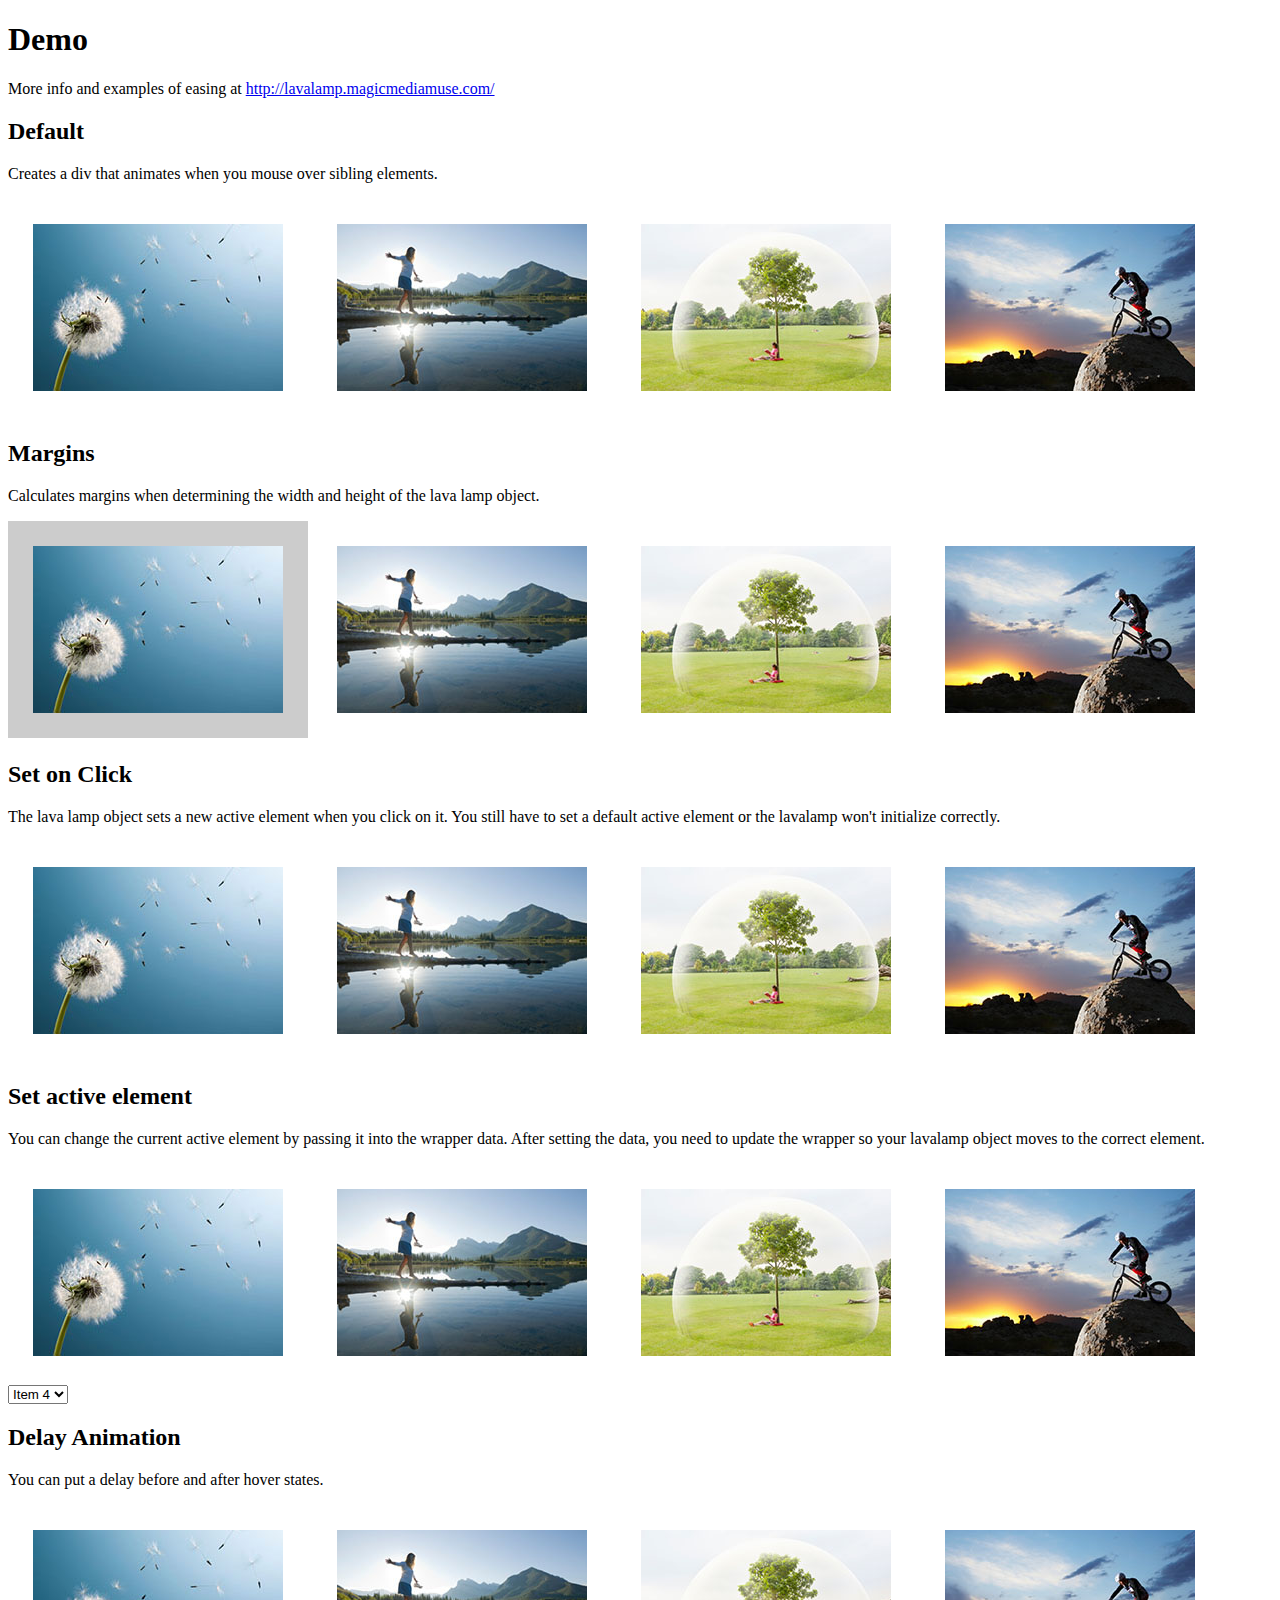
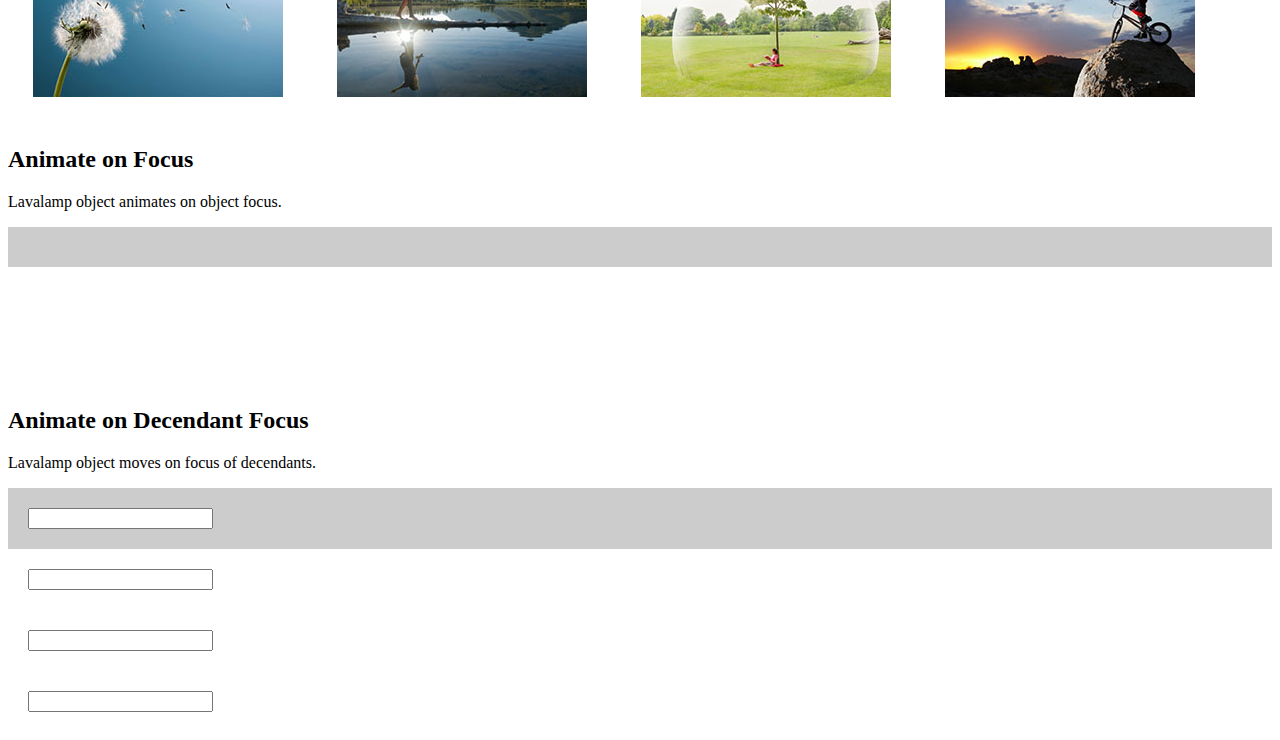
<file: Admin/assets/vendor/lavalamp/demo.html>
<!DOCTYPE html PUBLIC "-//W3C//DTD XHTML 1.0 Transitional//EN" "http://www.w3.org/TR/xhtml1/DTD/xhtml1-transitional.dtd">
<html xmlns="http://www.w3.org/1999/xhtml">
<head>
<meta http-equiv="Content-Type" content="text/html; charset=utf-8" />
<title>Lava Lamp</title>
<link type="text/css" href="css/jquery.lavalamp.css" rel="stylesheet" media="screen" />
<style>
.lavalamp-object {
	background-color:#ccc;
}
img {
	margin:25px;
}
</style>

</head>

<body>
<h1 class="page-title">Demo</h1>

<p>More info and examples of easing at <a target="_blank" href="http://lavalamp.magicmediamuse.com/">http://lavalamp.magicmediamuse.com/</a></p>

<h2 id="default-head">Default</h2>
<p>Creates a div that animates when you mouse over sibling elements.</p>
<div id="default">
    <img src="images/103332256.jpg" alt="dandelion seeds" class="active" />
    <img src="images/104209996.jpg" alt="lake" />
    <img src="images/146672189.jpg" alt="park" />
    <img src="images/sb10065850n-001.jpg" alt="bike" />
</div>

<h2 id="margins-head">Margins</h2>
<p>Calculates margins when determining the width and height of the lava lamp object.</p>
<div id="margins">
    <img src="images/103332256.jpg" alt="dandelion seeds" class="active" />
    <img src="images/104209996.jpg" alt="lake" />
    <img src="images/146672189.jpg" alt="park" />
    <img src="images/sb10065850n-001.jpg" alt="bike" />
</div>

<h2 id="setonclick-head">Set on Click</h2>
<p>The lava lamp object sets a new active element when you click on it. You still have to set a default active element or the lavalamp won't initialize correctly.</p>
<div id="setonclick">
    <img src="images/103332256.jpg" alt="dandelion seeds" class="active" />
    <img src="images/104209996.jpg" alt="lake" />
    <img src="images/146672189.jpg" alt="park" />
    <img src="images/sb10065850n-001.jpg" alt="bike" />
</div>

<h2 id="setactive-head">Set active element</h2>
<p>You can change the current active element by passing it into the wrapper data. After setting the data, you need to update the wrapper so your lavalamp object moves to the correct element.</p>
<div id="setactive">
    <img src="images/103332256.jpg" alt="dandelion seeds" class="active" />
    <img src="images/104209996.jpg" alt="lake" />
    <img src="images/146672189.jpg" alt="park" />
    <img src="images/sb10065850n-001.jpg" alt="bike" />
</div>
<select id="setactive-links">
	<option selected="selected" value="0">Item 1</option>
	<option selected="selected" value="1">Item 2</option>
	<option selected="selected" value="2">Item 3</option>
	<option selected="selected" value="3">Item 4</option>
</select>

<h2 id="delay-head">Delay Animation</h2>
<p>You can put a delay before and after hover states.</p>
<div id="delay">
    <img src="images/103332256.jpg" alt="dandelion seeds" class="active" />
    <img src="images/104209996.jpg" alt="lake" />
    <img src="images/146672189.jpg" alt="park" />
    <img src="images/sb10065850n-001.jpg" alt="bike" />
</div>

<h2 id="focus-head">Animate on Focus</h2>
<p>Lavalamp object animates on object focus.</p>
<div id="focus">
    <a href="#1" style="display:block;padding:20px;"></a>
    <a href="#2" style="display:block;padding:20px;"></a>
    <a href="#3" style="display:block;padding:20px;"></a>
    <a href="#4" style="display:block;padding:20px;"></a>
</div>

<h2 id="focus-deep-head">Animate on Decendant Focus</h2>
<p>Lavalamp object moves on focus of decendants.</p>
<div id="focus-deep">
    <div style="padding:20px;"><input type="text" name="input[]" /></div>
    <div style="padding:20px;"><input type="text" name="input[]" /></div>
    <div style="padding:20px;"><input type="text" name="input[]" /></div>
    <div style="padding:20px;"><input type="text" name="input[]" /></div>
</div>

<script type="text/javascript" src="js/jquery-3.1.1.min.js"></script>
<script type="text/javascript" src="js/jquery.lavalamp.min.js"></script>
<script type="text/javascript">
$(document).ready(function() {
	
	
	$('#default').lavalamp({
		easing: 'easeOutBack'
	});
	
	$('#margins').lavalamp({
		easing: 'easeOutBack',
		margins:true
	});
	
	$('#setonclick').lavalamp({
		easing: 'easeOutBack',
		setOnClick:true
	});
	
	$('#setactive').lavalamp({
		easing: 'easeOutBack'
	});
	$('#setactive-links').change(function() {
		var v = $(this).val();
		var a = $('#setactive').children('.lavalamp-item').eq(v);
		
		$('#setactive').data('lavalampActive',a).lavalamp('update');
	});

	$('#delay').lavalamp({
		easing: 'easeOutBack',
		delayOn: 500,
		delayOff: 1000
	});
	
	$('#focus').lavalamp({
		easing: 'easeOutBack',
		enableFocus: true
	});
	
	$('#focus-deep').lavalamp({
		easing: 'easeOutBack',
		deepFocus: true
	});
});
</script>
</body>
</html>
</file>
